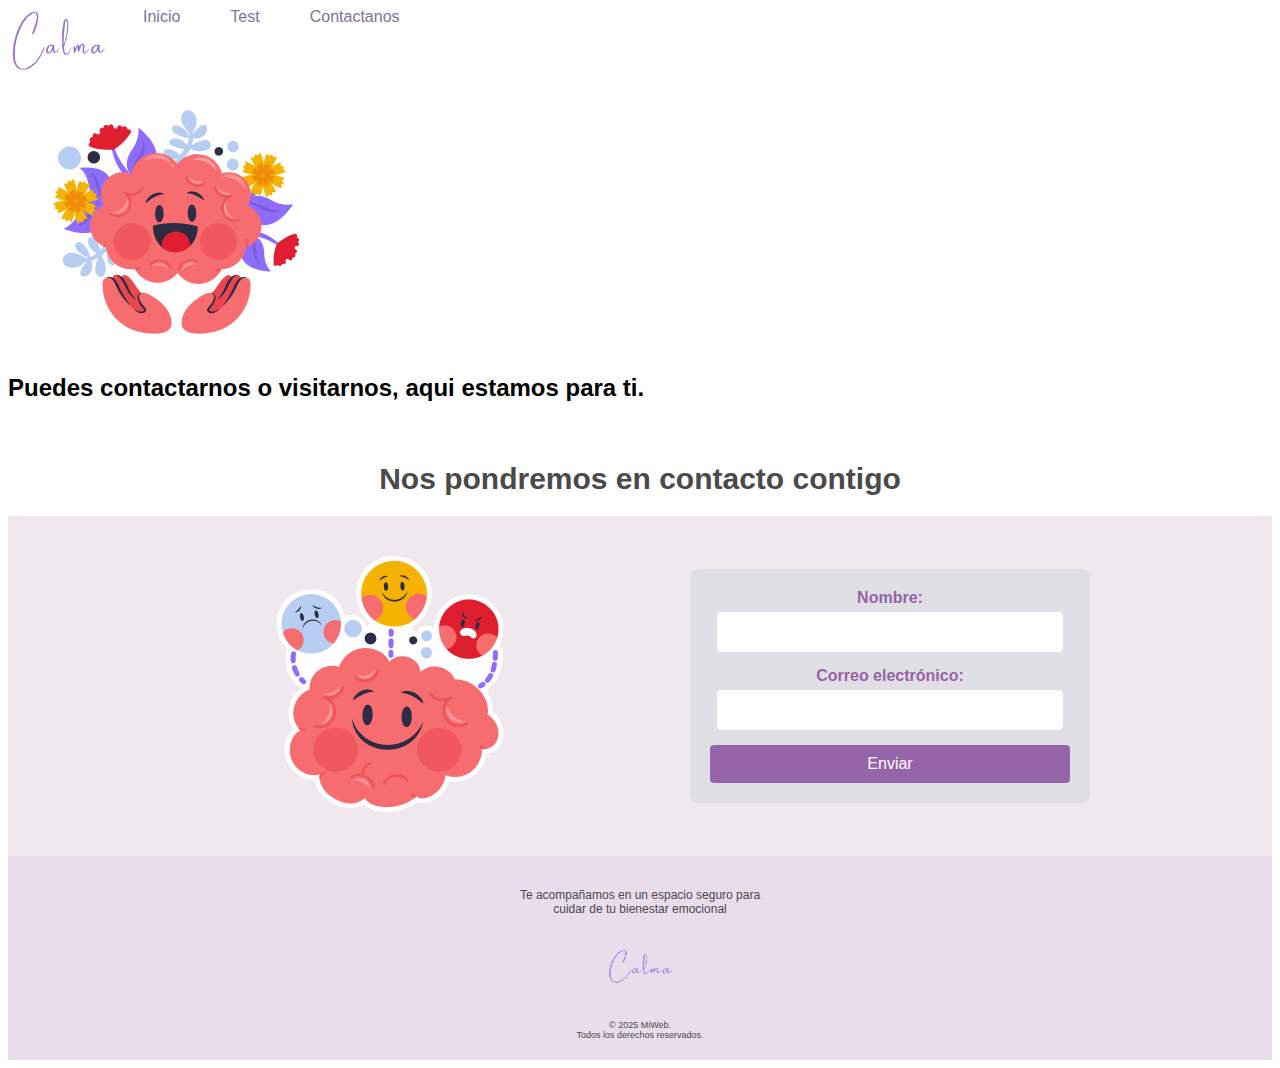
<file: contactanos.html>
<!DOCTYPE html>
<html lang="en">
<head>
    <meta charset="UTF-8">
    <meta name="viewport" content="width=device-width, initial-scale=1.0">
    <title>Calma</title>
    <link rel="stylesheet" href="estilos/estilos.css">
    <link rel="shortcut icon" href="imagenes/logo.png" type="">
</head>
<body>
   <header>
        <nav>
          <ul>
                 <img src="imagenes/logo.png" class="icono"> 
                 <li><a href="index.html"> Inicio</a></li>
                 <li><a href="cuestionario.html"> Test</a></li>
                  <li><a href="contactanos.html"> Contactanos</a></li>
            </ul>    
        </nav>

        </section>
    </header>


<header class="hero2">
  <section class="contenedorHeader2">
    <figure class="imagenHeader2">
      <img src="imagenes/header2.png" class="imgHeader2">
    </figure>
    <div class="textoHeader2">
      <h2 class="titulo-header2">Puedes contactarnos o visitarnos, aqui estamos para ti.</h2>
    </div>
  </section>
</header>


<hr style="border: none; height: 20px; margin: 0;">

<!--Mapa-->










<!--Contacto-->

<center><h1>Nos pondremos en contacto contigo</h1></center>
<div class="formularioContacto" id="contactenos">
    
  <div class="grid3" id="contactenos_1">
    
    <!-- Columna izquierda: imagen -->
    <div class="item2">
      <img src="imagenes/terapia4.png" alt="Salud Mental">
    </div>
    
    <!-- Columna derecha: formulario -->
    <div class="item2">
      <form action="#" method="post" class="contact-form">
        <label for="name">Nombre:</label>
        <input type="text" id="name" name="name" required>

        <label for="email">Correo electrónico:</label>
        <input type="email" id="email" name="email" required>

        <button type="submit">Enviar</button>
      </form>
    </div>

  </div>
</div>


 <footer>
        <div class="footer-container">
            <div class="footer-logo">
                <p>Te acompañamos en un espacio seguro para <br>cuidar de tu bienestar emocional</p>
                <img class="logo" src="imagenes/calma.png" alt="logotipo">
            </div>

           
        </div>

        <div class="footer-bottom">
            &copy; 2025 MiWeb. <br>Todos los derechos reservados.
        </div>
    </footer>
</body>
</html>
</file>
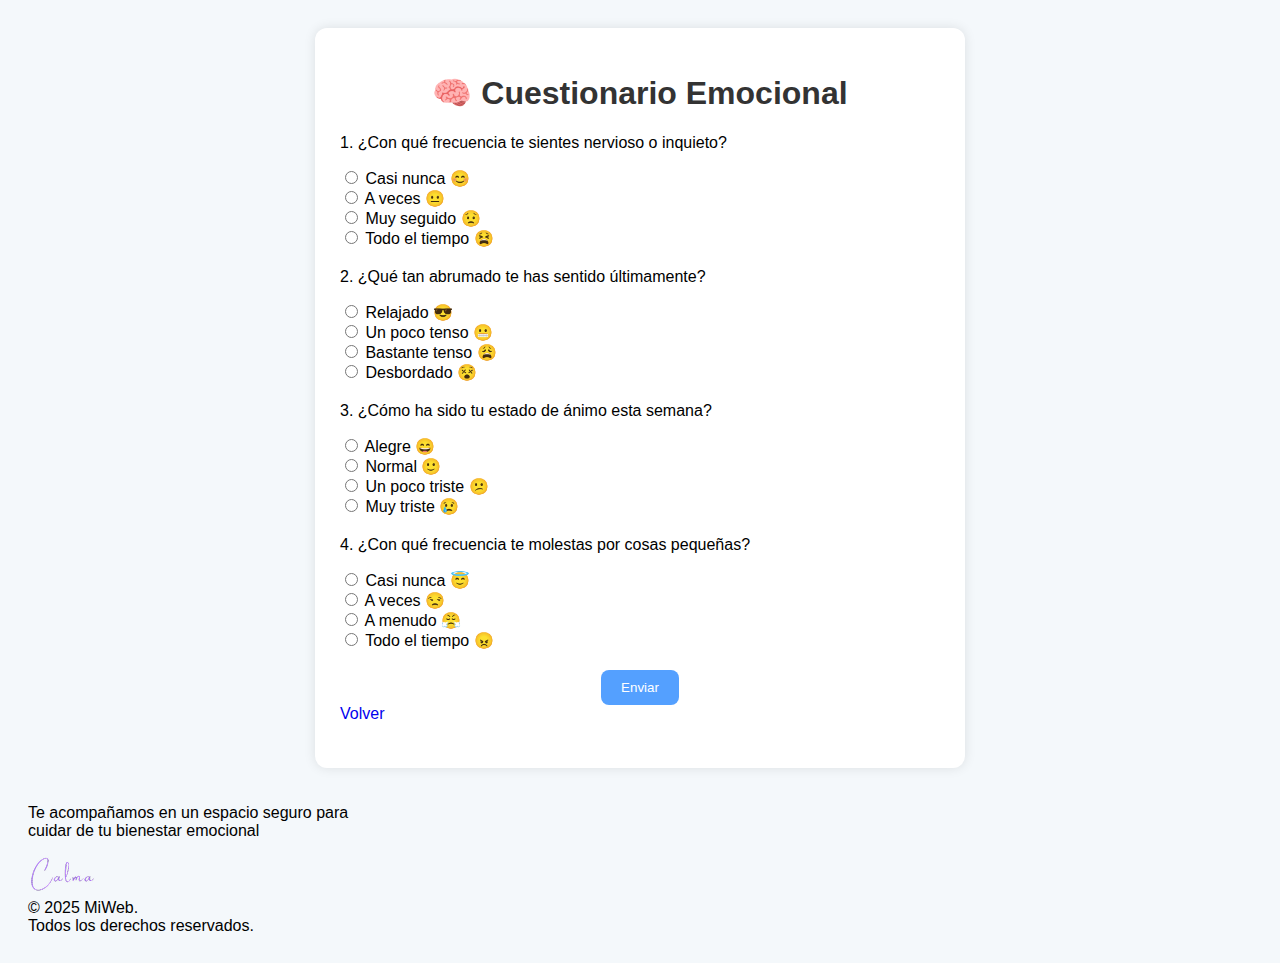
<file: cuestionario.html>
<!DOCTYPE html>
<html lang="es">
<head>
  <meta charset="UTF-8">
  <meta name="viewport" content="width=device-width, initial-scale=1">
  <title>Calma – Cuestionario Emocional</title>
  <link rel="stylesheet" href="estilos/styles.css">
  <script src="script.js"></script>
  <link rel="shortcut icon" href="imagenes/logo.png" type="">
</head>
<body>

  <div class="container">
    <h1>🧠 Cuestionario Emocional</h1>
    <form id="emocionalForm">
      <!-- Ansiedad -->
      <div class="pregunta">
        <p>1. ¿Con qué frecuencia te sientes nervioso o inquieto? </p>
        <label><input type="radio" name="ansiedad" value="0"> Casi nunca 😊</label><br>
        <label><input type="radio" name="ansiedad" value="1"> A veces 😐</label><br>
        <label><input type="radio" name="ansiedad" value="2"> Muy seguido 😟</label><br>
        <label><input type="radio" name="ansiedad" value="3"> Todo el tiempo 😫</label>
      </div>

      <!-- P Estrés -->
      <div class="pregunta">
        <p>2. ¿Qué tan abrumado te has sentido últimamente? </p>
        <label><input type="radio" name="estres" value="0"> Relajado 😎</label><br>
        <label><input type="radio" name="estres" value="1"> Un poco tenso 😬</label><br>
        <label><input type="radio" name="estres" value="2"> Bastante tenso 😩</label><br>
        <label><input type="radio" name="estres" value="3"> Desbordado 😵</label>
      </div>

      <!-- Tristeza -->
      <div class="pregunta">
        <p>3. ¿Cómo ha sido tu estado de ánimo esta semana? </p>
        <label><input type="radio" name="tristeza" value="0"> Alegre 😄</label><br>
        <label><input type="radio" name="tristeza" value="1"> Normal 🙂</label><br>
        <label><input type="radio" name="tristeza" value="2"> Un poco triste 😕</label><br>
        <label><input type="radio" name="tristeza" value="3"> Muy triste 😢</label>
      </div>

      <!-- Enojo -->
      <div class="pregunta">
        <p>4. ¿Con qué frecuencia te molestas por cosas pequeñas? </p>
        <label><input type="radio" name="enojo" value="0"> Casi nunca 😇</label><br>
        <label><input type="radio" name="enojo" value="1"> A veces 😒</label><br>
        <label><input type="radio" name="enojo" value="2"> A menudo 😤</label><br>
        <label><input type="radio" name="enojo" value="3"> Todo el tiempo 😠</label>
      </div>

      <button type="button" onclick="evaluar()">Enviar</button>
       <!--<button type="button" href="index.html">Volver</button>-->
        <a href="index.html" class="botonheader" style="text-decoration: none;">Volver</a>
    </form>

    <div id="resultado" class="resultado"></div>
  </div>

  

<hr style="border: none; height: 20px; margin: 0;">

   <footer>
        <div class="footer-container">
            <div class="footer-logo">
                <p>Te acompañamos en un espacio seguro para <br>cuidar de tu bienestar emocional</p>
                <img class="logo" src="imagenes/calma.png" alt="logotipo">
            </div>

           
        </div>

        <div class="footer-bottom">
            &copy; 2025 MiWeb. <br>Todos los derechos reservados.
        </div>
    </footer>
</body>
</html>
</file>
<file: estilos/estilos.css>
* {
    scroll-behavior: smooth;
    font-family: sans-serif;

}
/* flex box para contenido + footer */
body {
    display: flex;
    flex-direction: column;
    background-color: #ffffff;
}

#h3carta {
     text-align: center;
  color: #817298;
}
h1 {
    color: #4b4a4a;
    font-size: 30px;
}

h6 {
    font-size: 18px;
    color: #4b4a4a;
}


#h1grid2 {
    color: #4b4a4a;
    font-size: 30px;
    padding: 20px;
}

p {
  font-size: 30px;
  color: #9664A9;
  margin-bottom: 2rem;
}

h5 {
    color: #ffffff;
    font-size: 20px;
}
/* header y nav */
#header {
  position: fixed; /*Fijo*/
  top: 0;
  left: 0;
  width: 100%;
  background-color: white;
  z-index: 1000; /*por encima de todos los elementos*/
  box-shadow: 0 2px 5px rgba(0, 0, 0, 0.1);
  transition: all 0.3s ease;
}

/* bordes redondeados al hacer scroll */
#header.scrolled {
  border-bottom-left-radius: 20px;
  border-bottom-right-radius: 20px;
}

.navbar {
  display: flex;
  align-items: center;
  justify-content: space-between;
  padding: 0 20px;
  height: 70px;
}

.icono {
  height: 50px;
}

nav ul {
  display: flex;
  list-style: none;
  gap: 20px;
  margin: 0;
  padding: 0;
}

nav li a {
  text-decoration: none;
  color: #817298;
  padding: 10px 15px;
  transition: background-color 0.3s, color 0.3s;
}

nav li a:hover {
  background-color: #9664A9;
  color: white;
  border-radius: 10px;
}



/*header*/

.hero {
    background-image: linear-gradient(to top,#e7f7f5  0%,  #BDE2DF 100%);
    height: 660px;

}
.contenedor-header{
    width: 90%;
    max-width: 1200px;
    overflow: hidden;
    margin: 30px 0 0 90px;
    display: flex;
    flex-direction: row; 
    align-items: center; 
    gap: 2rem; 
    height: 100%; 
}

.texto-header{
    color: #fff;
    max-width: 600px;
    margin: 4px 0;
    
}

.tituloheader{
    font-size: 70px;
    font-weight: bold;
    color: #4b4a4a;
}
.parrafoheader{
    line-height: 1.5;
    margin: .5em 0;
    font-size: 30px;
    color: grey;
    font-weight: bold;
}
.botonheader{
    background-color: #9664A9;
    text-decoration: none;
    color: #ffffff;
    padding: 1em 2em;
    display: inline-block;
    border-radius: 25px;
    text-align: center;
    font-size: 18px;

}

.img-header {
   width: 500px; /* Tamaño fijo para mejor control */
    height: auto;
}

 /*Logo*/
.icono {
    padding-left: flex;
    padding-right: wrap;
    width: 100px;
    height: 70px;
}


/*estilo de grid*/
.grid2 {
    display: grid;
    grid-template-columns: repeat(3,1fr);
    gap: 20px;
    height: 230px;
    padding: 0 50px;
}

.grid3 {
    display: grid;
    grid-template-columns: repeat(3,1fr);
    gap: 20px;
    background-color: #957bbb;
}

/*estilo de cada item*/
.carta {
    background-color: #9664A9;
    border-radius: 10px;
    box-shadow: 0 4px 8px rgba(51, 50, 50, 0.1);
    padding: 30px;
    transition: transform 0.3s;
    text-align: center;
}

.carta3 {
    border-radius: 10px;
    padding: 0 0 70px 0;
    text-align: center;
}

.carta:hover {
    transform: translateY(-10px);
}


/*BLOOOG*/
.container-carta5 {
  width: 100%;
  display: flex;
  max-width: 1100px;
  margin: auto;
  background-color: #ffffff;
  padding: 10px 0;
}

.carta5 {
  width: 100%;
  margin: 20px;
  border-radius: 6px;
  overflow: hidden;
  background: #ffffffc5;
  transition: all 400ms ease-out;
  cursor: default;
}
.carta5:hover {
  box-shadow: 5px 5px 20px rgba(0, 0, 0, 0.4);
  transform: translateY(-3%);
}
.carta5 img {
    width: 100%;
    height: 120px;
}
.carta5 .contenido-carta5 {
  padding: 0 10px;
  text-align: center;
  color: grey;
}

.carta5 .contenido-carta5 a {
  display: inline-block;
  padding: 10px 15px;
  text-decoration: none;
  color: #4b4a4a;
  border-radius: 4px;
  margin-bottom: 5px;
}
.carta5 .contenido-carta5 a:hover {
  background: #817298;
  color: #fff;
}


/*VIDEOS*/
.grid4 {
    display: grid;
    grid-template-columns: repeat(4, 1fr);
    gap: 10px;
    height: 230px;
    padding: 40px 5px 0 5px;
}

.carta4 {
    background-color: #9664A9;
    border-radius: 10px;
    box-shadow: 0 4px 8px rgba(51, 50, 50, 0.1);
    padding: 20px;
    transition: transform 0.3s;
    text-align: center;
}


/*preguntas frecuentes*/
.container-carta6 {
  width: 100%;
  display: flex;
  max-width: 1100px;
  margin: auto;
  background-color: #ffffff;
  padding: 10px 0;
}

.carta6 {
  width: 100%;
  margin: 20px;
  border-radius: 6px;
  overflow: hidden;
  background: #ffffffc5;
  transition: all 400ms ease-out;
  cursor: default;
}


.carta6 .contenido-carta6 {
  padding: 0 10px;
  text-align: center;
  color: grey;
}

.contenido-carta6 p {
    font-size: 20px;
    color: #4b4a4a;
}


/*Formulario*/
.formularioContacto {
    background-color: #f5f1f1;
    text-align: center;
    color: #0b0700;
}


#contactenos_1 {
  display: flex;
  justify-content: center;
  align-items: center; /* <-- Esto alinea verticalmente */
  gap: 100px;
  flex-wrap: wrap;
  padding: 40px 40px;
  background-color: #9664a90f;
}

.item2 {
    flex: 1 1 300px;
    max-width: 400px;
}

.item2 img {
    max-width: 100%;
    height: auto;
    border-radius: 8px;
}

.contact-form {
    background-color: #93aec127;
    padding: 20px;
    border-radius: 8px;
    max-width: 500px;
    margin: 0 auto;
    box-shadow: 0 4px 8px F1F1F1;
}

.contact-form label {
    font-size: 16px;
    font-weight: bold;
    color: #9664A9;
    display: block;
    margin-bottom: 5px;
}

.contact-form input {
    width: 90%;
    padding: 10px;
    margin-bottom: 15px;
    border: 1px solid #ffffff;
    border-radius: 4px;
    font-size: 16px;
}

.contact-form input:focus {
    outline: none;
    border-color: #817298;
}

.contact-form button {
    background-color: #9664A9;
    color: #ffffff;
    padding: 10px 20px;
    border: none;
    border-radius: 4px;
    font-size: 16px;
    cursor: pointer;
    width: 100%;
}

.contact-form button:hover {
    background-color: #817298;
}



/*Mapa*/
.container-mapa {
    margin-top: 20px;
    padding: 20 px;
    display: flex;
    justify-content: center;
    align-items: center;
    width: 100%;

}

#mapa {
    padding: 5px;
}


/*footer siempre abajo*/
 footer {
    background-color: #dac7e2a1;
    color: #4b4a4a;
    text-align: center;
    padding: 20px 0;
    font-size: 14px
 }

 .footer-container {
    max-width: 1200px;
    margin: auto;
    display: grid;
    grid-template-columns: repeat(auto-fit, minmax(250px, 1fr));
    gap: 40px;
}

.footer-logo h2 {
    font-size: 24px;
    margin-bottom: 10px;
    width: 10px;
    height: 10px;
}

.footer-logo p {
    font-size: 12px;
    color: #4b4a4a;
}


/*footer*/

.footer-bottom {
    text-align: center;
    margin-top: 30px;
    font-size: 9px;
    color: #4b4a4a;
}

#mapaa {
    width: 1000px;
    height: 200px;
    border: 0;
}






 /*Responsivo*/

/*Celulares*/
@media (max-width: 600px){
    /*Letras*/
    h1 {
        font-size: 16px;
    }
    #h1grid2 {
        font-size: 18px;
    }
    p {
    font-size: 18px;
    }

    h5 {
        font-size: 15px;
    }
     h6 {
        font-size: 15px;
    }
    
    .grid2 {
        grid-template-columns: 1fr;
        padding-bottom: 500px;
        padding-left: 20px;
        padding-right: 20px;
    }
    .grid4 {
        grid-template-columns: 1fr;
        padding-bottom: 320px;
         padding-left: 20px;
        padding-right: 20px;
    }
    /*Header pagina principal*/
    .img-header {
    width: 90%;
    height: 300px;
    }
    .hero {
        height: 890px;
        margin-top: 50px;
    }
    .botonheader{
    text-align: center;  
    }
    .texto-header{
    color: #fff;
    text-align: center;
    width: 100%;
    }
    .contenedor-header{
     flex-direction: column;
    text-align: center;
    gap: 2px;
    margin: 0 15px;
    }
/*Header contactenos*/
    .imgHeader2 {
        width: 90%;
    }

    .hero2 {
        height: 750px;
    }

    .textoHeader2 {
    color: #fff;
    text-align: center;
    width: 100%;
    }

    .contenedorHeader2 {
    flex-direction: column;
    text-align: center;
    }
/*Formulario*/
.contact-form label {
    font-size: 12px;
}

.contact-form input {
    font-size: 12px;
}

.contact-form button {
    font-size: 12px;
    
}
/*Mapa*/
    #mapaa {
    width: 300px;
    height: 150px;
    border: 0;
}

.container-carta5 {
    flex-wrap: wrap;
  }
  .carta5 {
    margin: 15px;
  }
/*Carta mensaje*/
.grid6 {
   grid-template-columns: 1fr;
   /*padding-bottom: 600px;*/
}

.calendario {
  width: 300px;
}
/*Blog*/
 .grid-blog {
    grid-template-columns: 1fr;
  }

  .tarjeta-blog {
    flex-direction: row;
  }

  .tarjeta-blog img {
    width: 100px;
    height: 100px;
  }

}


/*Estilos formulario de emociones*/
.containerForm {
  max-width: 800px;
  margin: auto;
  background: #f2f0f3;
  padding: 25px;
  border-radius: 12px;
  box-shadow: 0 0 12px rgba(0, 0, 0, 0.1);
  background-image: url("../imagenes/fondoForm.jpg");
  background-size: cover;
  background-position: center;
  background-repeat: no-repeat;
}

#h1Form {
  text-align: center;
  color: #817298;
}

.preguntaForm {
  margin-bottom: 20px;
}

#EnviarForm {
  display: inline-block;
  margin: 0 auto;
  padding: 10px 20px;
  background: #817298;
  color: rgba(255, 255, 255, 0.938);
  border: none;
  border-radius: 8px;
  cursor: pointer;
}

#resultadoEmocion {
  margin-top: 20px;
  text-align: center;
  font-weight: bold;
  font-size: 1.2em;
}

.cartaForm {
  background: #fffafc;
  border-left: 6px solid #bb8fce;
  padding: 20px;
  border-radius: 12px;
  box-shadow: 0 4px 12px rgba(0,0,0,0.1);
  margin-top: 20px;
  font-family: 'Segoe UI', sans-serif;
}
#PregForm {
  font-size: 20px;
  color: #4b4a4a;
  margin-bottom: 2rem;
  font-weight: bold;
}
.grid6 {
    display: grid;
    gap: 20px;
}
.cartaFormulario {
    background-color: #ffffff00;
    border-radius: 10px;
    box-shadow: 0 4px 8px #9664A9;
    padding: 30px;
    text-align: justify;
}

.cartaimagen {
    text-align: center;
}

/*Mensaje aleatorio */
.calendario {
  background-color: #f2f0f3;
  padding: 30px;
  text-align: center;
  margin: 40px auto;
  border-radius: 12px;
  box-shadow: 0 0 12px rgba(0, 0, 0, 0.08);
  width: 80%;
  max-width: 900px;
}
.calendario h2 {
  color: #a96da3;
  margin-bottom: 15px;
}
.calendario p {
  font-size: 1.2em;
  font-style: italic;
}
#imagenConsejo {
    max-width: 200px; 
    border-radius: 12px; 
    margin-bottom: 15px;
}


.contenido-carta5 p {
    font-size: 20px;
    color: #4b4a4a;
}



/*Bloggggg*/
.blog {
  padding: 40px 20px;
  max-width: 1100px;
  margin: auto;
}

.grid-blog {
  display: grid;
  grid-template-columns: 1fr 1fr;
  gap: 20px;
}

.tarjeta-blog {
  display: flex;
  background-color: #fff;
  border-radius: 12px;
  box-shadow: 0 0 10px rgba(0,0,0,0.08);
  overflow: hidden;
  transition: transform 0.2s;
}
.tarjeta-blog .contenido-blog a {
    display: inline-block;
    padding: 10px 15px;
    text-decoration: none;
    color: #4b4a4a;
    border-radius: 4px;
    margin-bottom: 5px;
}

.tarjeta-blog:hover {
  transform: translateY(-3px);
  color: #817298;
}

.tarjeta-blog img {
  width: 120px;
  height: 120px;
  object-fit: cover;
  flex-shrink: 0;
}

.contenido-blog {
  padding: 15px;
  display: flex;
  flex-direction: column;
  justify-content: center;
}

.contenido-blog h3 {
  font-size: 1em;
  margin-bottom: 10px;
  color: #333;
}
</file>
<file: estilos/styles.css>
body {
  font-family: 'Segoe UI', sans-serif;
  background: #f4f8fb;
  padding: 20px;
}

.container {
  max-width: 600px;
  margin: auto;
  background: white;
  padding: 25px;
  border-radius: 12px;
  box-shadow: 0 0 12px rgba(0, 0, 0, 0.1);
}

h1 {
  text-align: center;
  color: #333;
}

.pregunta {
  margin-bottom: 20px;
}

button {
  display: block;
  margin: 0 auto;
  padding: 10px 20px;
  background: #54a0ff;
  color: white;
  border: none;
  border-radius: 8px;
  cursor: pointer;
}

.resultado {
  margin-top: 20px;
  text-align: center;
  font-weight: bold;
  font-size: 1.2em;
}
</file>
